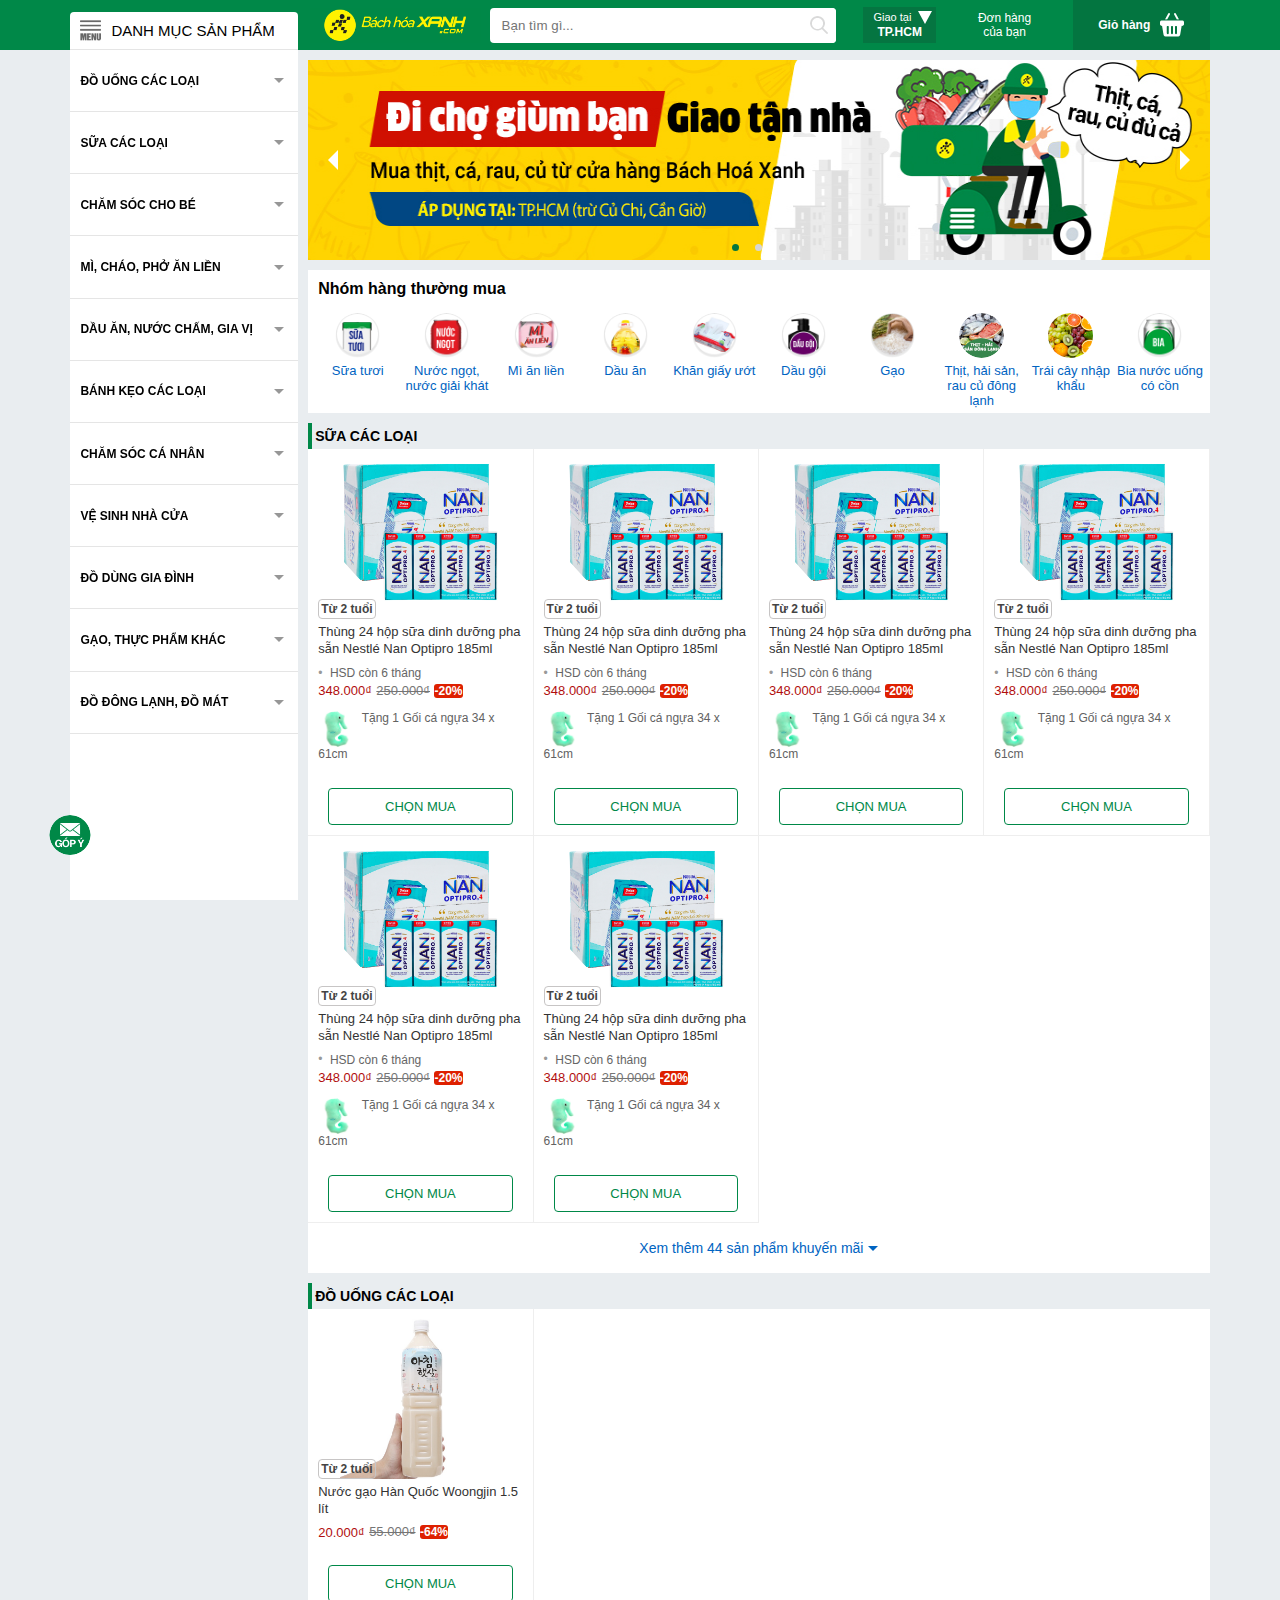
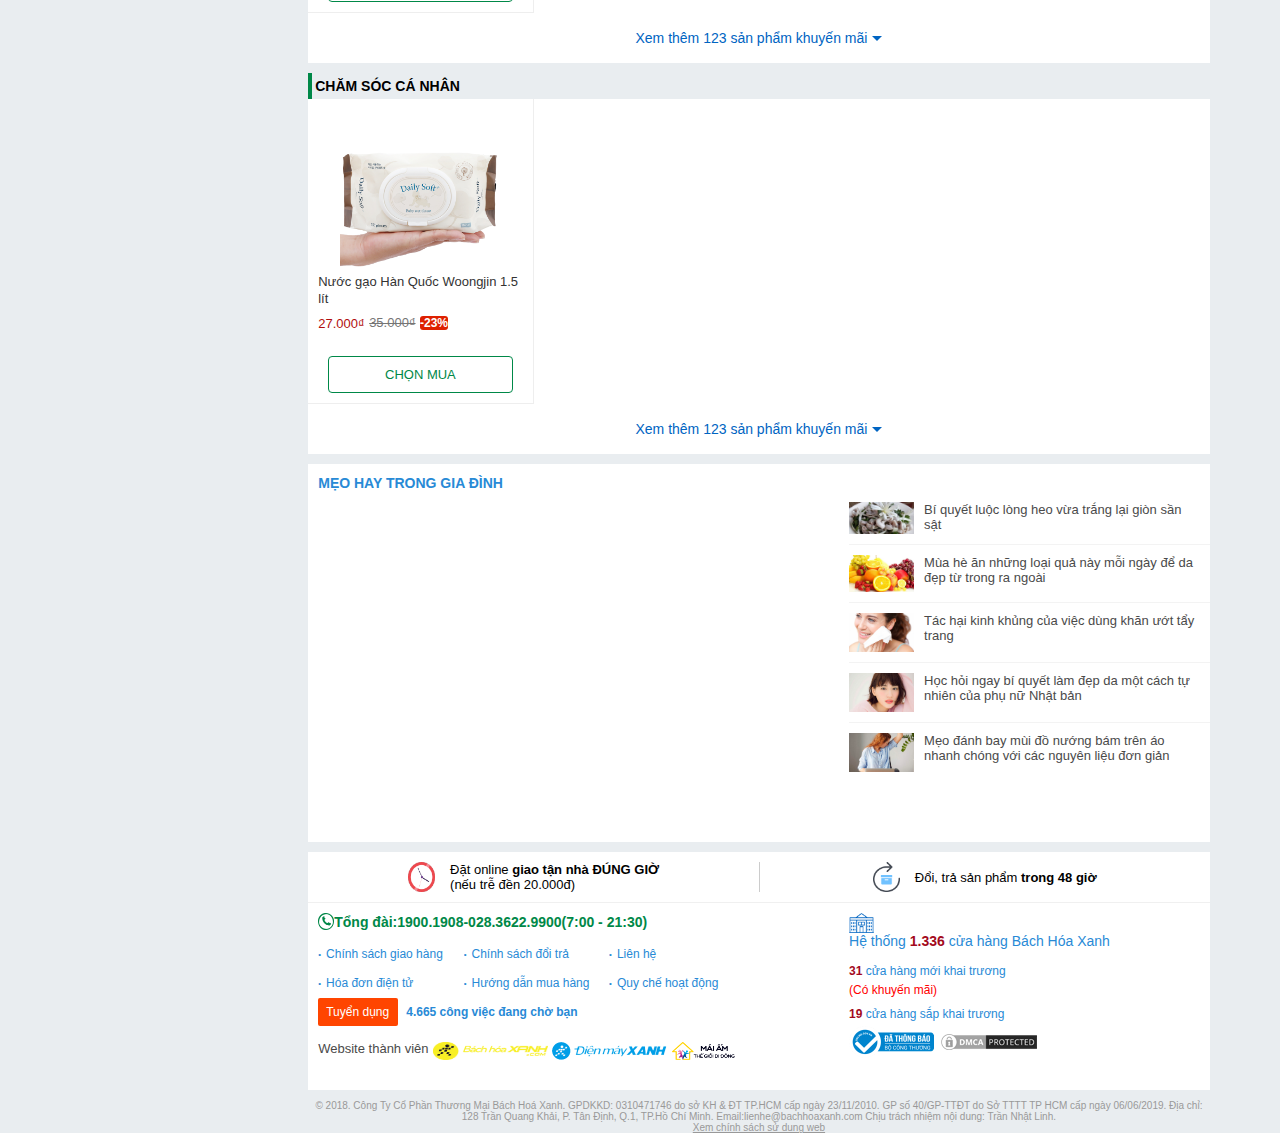
<file: index.html>
<!DOCTYPE html>
<html lang="en">
<head>
    <meta charset="UTF-8">
    <meta name="viewport" content="width=device-width, initial-scale=1.0">
    <link rel="stylesheet" href="global.css">
    <link rel="stylesheet" href="style.css">
    <link rel="stylesheet" href="tooltip.css">
    <link rel="stylesheet" href="tophead.css">
    <link rel="stylesheet" href="colmenu.css">
    <link rel="stylesheet" href="slider.css">
    <link rel="stylesheet" href="icon.css">
    <link rel="stylesheet" href="ajs.css">
    <link rel="stylesheet" href="responsive.css">
    <title>Bách hóa xanh</title>
</head>
<body>
    <header>
        <div class="tophead row">
            <a href="index.html" class="logo row">
                <i class="bhx bhx-logo"></i>
            </a>
            <form class="mainsearch row">
                <div>
                    <input type="text" name="key" id="text-search" placeholder="Bạn tìm gì..." />
                    <button type="submit" class="row">
                        <i class="bhx bhx-search"></i>
                    </button>
                </div>
            </form>
            <div class="hiscart row">
                <div class="row">
                    <div class="ocmenu">
                        <i class="bhx bhx-navmenu"></i>
                    </div>
                    <div class="location-container row" id="location-container">
                        <div>
                            <div class="row">
                                <div class="shipto">Giao tại</div>
                                <i></i>
                            </div>
                            <div class="current-locate">TP.HCM</div>
                        </div>
                        
                        <div class="prov_lst" id="prov_lst">
                            <span class="arrow-icon"></span>
                            <p>Chọn tỉnh thành, quận/huyện</p>
                            <span class="prov_desc">(để xem chính xác tồn kho, khuyến mãi)</span>
                            <div class="select-prov">
                                <select class="lst-prov select2-hidden-accessible" data-select2-id="1" tabindex="-1" aria-hidden="true">
                                    <option value="3" data-shortname="TP.HCM"><div class=".select-items">TP. Hồ Chí Minh</div></option>
                                    <option value="8" data-shortname="Biên Hoà">TP. Biên Hoà</option>
                                    <option value="109" data-shortname="Bình Dương">Bình Dương</option>
                                    <option value="6" selected="" data-shortname="Buôn Ma Thuột" data-select2-id="3">TP. Buôn Ma Thuột</option>
                                    <option value="102" data-shortname="Vũng Tàu">TP. Vũng Tàu</option>
                                </select>
                            </div>
                            <a id="tooltip_close" class="tooltip_close"></a>
                        </div>

                    </div>
                    <a href="#" class="histories">
                        Đơn hàng
                        <br/>
                        của bạn
                    </a>
                </div>
                <a href="#" class="temcart row">
                    <div class="row">
                        <b>Giỏ hàng</b>
                        <i class="bhx bhx-cart"></i>
                    </div>
                </a>
            </div>
        </div>
        <aside class="colmenu">
            <span class="row">
                <i class="bhx bhx-navmenu"></i>
                <p>Danh mục sản phẩm</p>
            </span>
            <ul class="colmenu-ul row">
                <li>Đồ uống các loại</li>
                <li>Sữa các loại</li>
                <li>Chăm sóc cho bé</li>
                <li>Mì, cháo, phở ăn liền</li>
                <li>Dầu ăn, nước chấm, gia vị</li>
                <li>Bánh kẹo các loại</li>
                <li>Chăm sóc cá nhân</li>
                <li>Vệ sinh nhà cửa</li>
                <li>Đồ dùng gia đình</li>
                <li>Gạo, thực phẩm khác</li>
                <li>Đồ đông lạnh, đồ mát</li>
            </ul>
        </aside>
    </header>
    <section>
        <aside class="colcontent">
            <div class="slide-home">
                <div class="owl-stage-outer" id="owl-stage-outer">
                    <img src="images/slider-1.jpg">
                    <img src="images/slider-2.jpg">
                    <img src="images/slider-3.jpg">
                </div>
                <div class="owl-nav" id="owl-nav">
                    <button type="button" id="owl-prev" class="owl-prev"></button>
                    <button type="button" id="owl-next" class="owl-next"></button>
                </div>
                <div class="owl-dots" id="owl-dots">
                    <button type="button" class="owl-dot active"><span></span></button>
                    <button type="button" class="owl-dot"><span></span></button>
                    <button type="button" class="owl-dot"><span></span></button>
                </div>
            </div>
            <div class="groupcate">
                <div class="groupname">Nhóm hàng thường mua</div>
                <div class="listgroup row">
                    <a href="#">
                        <img src="images/sua-tuoi.png">
                        <span>Sữa tươi</span>
                    </a>
                    <a href="#">
                        <img src="images/nuoc-ngot.png">
                        <span>Nước ngọt, nước giải khát</span>
                    </a>
                    <a href="#">
                        <img src="images/mi-an-lien.png">
                        <span>Mì ăn liền</span>
                    </a>
                    <a href="#">
                        <img src="images/dau-an.png">
                        <span>Dầu ăn</span>
                    </a>
                    <a href="#">
                        <img src="images/khan-giay-uot.png">
                        <span>Khăn giấy ướt</span>
                    </a>
                    <a href="#">
                        <img src="images/dau-goi.png">
                        <span>Dầu gội</span>
                    </a>
                    <a href="#">
                        <img src="images/gao.png">
                        <span>Gạo</span>
                    </a>
                    <a href="#">
                        <img src="images/thit-hai-san-dong-lanh.png">
                        <span>Thịt, hải sản, rau củ đông lạnh</span>
                    </a>
                    <a href="#">
                        <img src="images/trai-cay.png">
                        <span>Trái cây nhập khẩu</span>
                    </a>
                    <a href="#">
                        <img src="images/bia.png">
                        <span>Bia nước uống có cồn</span>
                    </a>
                </div>
            </div>
            <div class="groupfeature">
                <h2>Sữa các loại</h2>
                <ul class="cate cateproduct row">
                    <li class="product">
                        <a href="detail.html">
                            <div class="boximg">
                                <img src="images/thung-24-hop-sua-dinh-duong-pha-san-nestle-nan-optipro-185ml-202003011804330734_300x300.jpg">
                                <div class="boxlabel">Từ 2 tuổi</div>
                            </div>
                            <div class="product-name">Thùng 24 hộp sữa dinh dưỡng pha sẵn Nestlé Nan Optipro 185ml</div>
                            <div class="removepoint">
                                <span>HSD còn 6 tháng</span>
                            </div>
                            <div class="price">
                                <strong>348.000₫</strong>
                                <span>250.000₫</span>
                                <label>-20%</label>
                            </div>
                            <div class="gift">
                                <img src="images/goi-ca-ngua-202004211133455157_300x300.jpg">
                                <span>Tặng 1 Gối cá ngựa 34 x 61cm</span>
                            </div>
                        </a>
                        <a class="buy">Chọn mua</a>
                    </li>
                    <li class="product">
                        <a href="#">
                            <div class="boximg">
                                <img src="images/thung-24-hop-sua-dinh-duong-pha-san-nestle-nan-optipro-185ml-202003011804330734_300x300.jpg">
                                <div class="boxlabel">Từ 2 tuổi</div>
                            </div>
                            <div class="product-name">Thùng 24 hộp sữa dinh dưỡng pha sẵn Nestlé Nan Optipro 185ml</div>
                            <div class="removepoint">
                                <span>HSD còn 6 tháng</span>
                            </div>
                            <div class="price">
                                <strong>348.000₫</strong>
                                <span>250.000₫</span>
                                <label>-20%</label>
                            </div>
                            <div class="gift">
                                <img src="images/goi-ca-ngua-202004211133455157_300x300.jpg">
                                <span>Tặng 1 Gối cá ngựa 34 x 61cm</span>
                            </div>
                        </a>
                        <a class="buy">Chọn mua</a>
                    </li>
                    <li class="product">
                        <a href="#">
                            <div class="boximg">
                                <img src="images/thung-24-hop-sua-dinh-duong-pha-san-nestle-nan-optipro-185ml-202003011804330734_300x300.jpg">
                                <div class="boxlabel">Từ 2 tuổi</div>
                            </div>
                            <div class="product-name">Thùng 24 hộp sữa dinh dưỡng pha sẵn Nestlé Nan Optipro 185ml</div>
                            <div class="removepoint">
                                <span>HSD còn 6 tháng</span>
                            </div>
                            <div class="price">
                                <strong>348.000₫</strong>
                                <span>250.000₫</span>
                                <label>-20%</label>
                            </div>
                            <div class="gift">
                                <img src="images/goi-ca-ngua-202004211133455157_300x300.jpg">
                                <span>Tặng 1 Gối cá ngựa 34 x 61cm</span>
                            </div>
                        </a>
                        <a class="buy">Chọn mua</a>
                    </li>
                    <li class="product">
                        <a href="#">
                            <div class="boximg">
                                <img src="images/thung-24-hop-sua-dinh-duong-pha-san-nestle-nan-optipro-185ml-202003011804330734_300x300.jpg">
                                <div class="boxlabel">Từ 2 tuổi</div>
                            </div>
                            <div class="product-name">Thùng 24 hộp sữa dinh dưỡng pha sẵn Nestlé Nan Optipro 185ml</div>
                            <div class="removepoint">
                                <span>HSD còn 6 tháng</span>
                            </div>
                            <div class="price">
                                <strong>348.000₫</strong>
                                <span>250.000₫</span>
                                <label>-20%</label>
                            </div>
                            <div class="gift">
                                <img src="images/goi-ca-ngua-202004211133455157_300x300.jpg">
                                <span>Tặng 1 Gối cá ngựa 34 x 61cm</span>
                            </div>
                        </a>
                        <a class="buy">Chọn mua</a>
                    </li>
                    <li class="product">
                        <a href="#">
                            <div class="boximg">
                                <img src="images/thung-24-hop-sua-dinh-duong-pha-san-nestle-nan-optipro-185ml-202003011804330734_300x300.jpg">
                                <div class="boxlabel">Từ 2 tuổi</div>
                            </div>
                            <div class="product-name">Thùng 24 hộp sữa dinh dưỡng pha sẵn Nestlé Nan Optipro 185ml</div>
                            <div class="removepoint">
                                <span>HSD còn 6 tháng</span>
                            </div>
                            <div class="price">
                                <strong>348.000₫</strong>
                                <span>250.000₫</span>
                                <label>-20%</label>
                            </div>
                            <div class="gift">
                                <img src="images/goi-ca-ngua-202004211133455157_300x300.jpg">
                                <span>Tặng 1 Gối cá ngựa 34 x 61cm</span>
                            </div>
                        </a>
                        <a class="buy">Chọn mua</a>
                    </li>
                    <li class="product">
                        <a href="#">
                            <div class="boximg">
                                <img src="images/thung-24-hop-sua-dinh-duong-pha-san-nestle-nan-optipro-185ml-202003011804330734_300x300.jpg">
                                <div class="boxlabel">Từ 2 tuổi</div>
                            </div>
                            <div class="product-name">Thùng 24 hộp sữa dinh dưỡng pha sẵn Nestlé Nan Optipro 185ml</div>
                            <div class="removepoint">
                                <span>HSD còn 6 tháng</span>
                            </div>
                            <div class="price">
                                <strong>348.000₫</strong>
                                <span>250.000₫</span>
                                <label>-20%</label>
                            </div>
                            <div class="gift">
                                <img src="images/goi-ca-ngua-202004211133455157_300x300.jpg">
                                <span>Tặng 1 Gối cá ngựa 34 x 61cm</span>
                            </div>
                        </a>
                        <a class="buy">Chọn mua</a>
                    </li>
                </ul>
                <div class="viewmore">Xem thêm 44 sản phẩm khuyến mãi</div>
                <div class="cate-prom"></div>
            </div>
            <div class="groupfeature">
                <h2>Đồ uống các loại</h2>
                <ul class="cate cateproduct row">
                    <li class="product">
                        <a href="#">
                            <div class="boximg">
                                <img src="images/nuoc-gao-rang-woongjin-morning-chai-15-lit-13112018154346.jpg">
                                <div class="boxlabel">Từ 2 tuổi</div>
                            </div>
                            <div class="product-name">Nước gạo Hàn Quốc Woongjin 1.5 lít</div>
                            <!-- <div class="removepoint">
                                <span>HSD còn 6 tháng</span>
                            </div> -->
                            <div class="price">
                                <strong>20.000₫</strong>
                                <span>55.000₫</span>
                                <label>-64%</label>
                            </div>
                            <!-- <div class="gift">
                                <img src="images/goi-ca-ngua-202004211133455157_300x300.jpg">
                                <span>Tặng 1 Gối cá ngựa 34 x 61cm</span>
                            </div> -->
                        </a>
                        <a class="buy">Chọn mua</a>
                    </li>
                </ul>
                <div class="viewmore">Xem thêm 123 sản phẩm khuyến mãi</div>
                <div class="cate-prom"></div>
            </div>
            <div class="groupfeature">
                <h2>Chăm sóc cá nhân</h2>
                <ul class="cate cateproduct row">
                    <li class="product">
                        <a href="#">
                            <div class="boximg">
                                <img src="images/khan-uot-em-be-daily-soft-khong-mui-goi-100-mieng-201910031528083151_300x300.jpg">
                                <!-- <div class="boxlabel">Từ 2 tuổi</div> -->
                            </div>
                            <div class="product-name">Nước gạo Hàn Quốc Woongjin 1.5 lít</div>
                            <!-- <div class="removepoint">
                                <span>HSD còn 6 tháng</span>
                            </div> -->
                            <div class="price">
                                <strong>27.000₫</strong>
                                <span>35.000₫</span>
                                <label>-23%</label>
                            </div>
                            <!-- <div class="gift">
                                <img src="images/goi-ca-ngua-202004211133455157_300x300.jpg">
                                <span>Tặng 1 Gối cá ngựa 34 x 61cm</span>
                            </div> -->
                        </a>
                        <a class="buy">Chọn mua</a>
                    </li>
                </ul>
                <div class="viewmore">Xem thêm 123 sản phẩm khuyến mãi</div>
                <div class="cate-prom"></div>
            </div>
            <div class="homenews">
                <h2 class="hometitle">
                    <a href="#">Mẹo hay trong gia đình</a>
                </h2>
                <div class="row">
                    <div class="newvideo">
                        <iframe src="https://www.youtube.com/embed/videoseries?list=PLuhqQ0YoA_KdoAjo6yptgvd1Mr3O8J3NU" frameborder="0" allow="accelerometer; autoplay; encrypted-media; gyroscope; picture-in-picture" allowfullscreen=""></iframe>
                    </div>
                    <div class="newlist">
                        <a href="#">
                            <img src="images/newlist-1.jpg">
                            <p>Bí quyết luộc lòng heo vừa trắng lại giòn sần sật </p>
                        </a>
                        <a href="#">
                            <img src="images/newlist-2.jpg">
                            <p>Mùa hè ăn những loại quả này mỗi ngày để da đẹp từ trong ra ngoài</p>
                        </a>
                        <a href="#">
                            <img src="images/newlist-3.jpg">
                            <p>Tác hại kinh khủng của việc dùng khăn ướt tẩy trang</p>
                        </a>
                        <a href="#">
                            <img src="images/newlist-4.jpg">
                            <p>Học hỏi ngay bí quyết làm đẹp da một cách tự nhiên của phụ nữ Nhật bản</p>
                        </a>
                        <a href="#">
                            <img src="images/newlist-5.jpg">
                            <p>Mẹo đánh bay mùi đồ nướng bám trên áo nhanh chóng với các nguyên liệu đơn giản</p>
                        </a>
                    </div>
                </div>
            </div>
        </aside>
    </section>
    <footer>
        <div class="boxfooter">
            <div class="benefits row">
                <div class="row">
                    <i class="bhx bhx-sship"></i>
                    <p>Đặt online <b>giao tận nhà ĐÚNG GIỜ</b><br>(nếu trễ đền 20.000đ)</p>
                </div>
                <div class="row">
                    <i class="bhx bhx-swap"></i>
                    <p>Đổi, trả sản phẩm <b>trong 48 giờ</b></p>
                </div>
            </div>
            <div class="detail row">
                <aside>
                    <div class="callcenter row">
                        <i class="bhx bhx-call"></i>
                        Tổng đài:
                        <a href="tel:19002908">1900.1908</a>
                         - 
                         <a href="tel:02836229900">028.3622.9900</a>
                         (7:00 - 21:30)
                    </div>
                    <div class="linkstatic">
                        <a href="#">Chính sách giao hàng</a>
                        <a href="#">Chính sách đổi trả</a>
                        <a href="#">Liên hệ</a>
                        <a href="#" target="_blank" rel="noopener">Hóa đơn điện tử</a>
                        <a href="#">Hướng dẫn mua hàng</a>
                        <a href="#">Quy chế hoạt động</a>
                        <a href="#" class="recruitment" target="_blank" rel="noopener">Tuyển dụng </a> 
                        <a href="#" class="hot-Job" target="_blank" rel="noreferrer"><strong>4.665</strong> công việc đang chờ bạn</a>
                    </div>
                    <div class="webmember">
                        <span>Website thành viên</span>
                        <div class="link-member">
                            <i class="bhx bhx-tgdd"></i>
                            <i class="bhx bhx-dmx"></i>
                            <i class="bhx bhx-maiam"></i>
                        </div>
                    </div>
                </aside>
                <aside>
                    <div class="stores">
                        <div>
                            <i class="bhx bhx-stores"></i>
                            <a href="#">Hệ thống 
                                <span>1.336</span>
                                 cửa hàng Bách Hóa Xanh
                            </a>
                        </div>
                        <div>
                            <a href="#">
                                <span>31</span>
                                 cửa hàng mới khai trương
                            </a>
                            <div class="lab_promo">(Có khuyến mãi)</div>
                        </div>
                        <div>
                            <a href="#">
                                <span>19</span>
                                 cửa hàng sắp khai trương</a>
                        </div>
                    </div>
                    <div class="social">
                        <div class="social-left">
                            <i class="bhx bhx-bct"></i>
                            <i class="bhx dmca-badge"></i>
                        </div>
                        <div class="social-right row">
                            <i class="bhx bhx-fb"></i>
                            <i class="bhx bhx-youtube"></i>
                        </div>
                    </div>
                </aside>
            </div>
        </div>
        <div class="copyright">© 2018. Công Ty Cổ Phần Thương Mại Bách Hoá Xanh. GPDKKD: 0310471746 do sở KH &amp; ĐT TP.HCM cấp ngày 23/11/2010. GP số 40/GP-TTĐT do Sở TTTT TP HCM cấp ngày 06/06/2019. Địa chỉ: 128 Trần Quang Khải, P. Tân Định, Q.1, TP.Hồ Chí Minh. Email:lienhe@bachhoaxanh.com Chịu trách nhiệm nội dung: Trần Nhật Linh. <a href="/quy-che-hoat-dong">Xem chính sách sử dụng web</a></div>
    </footer>
    <!--  -->
    <div class="stickyfeedback" id="stickyfeedback">
        <a href="#">
            <i class="bhx bhx-feedback"></i>
        </a>
    </div>
    <div id="back-top"></div>

    <!-- popup feedback -->
    <div class="ajs-modal" id="ajs-modal">
        <div class="ajs-dialog">
            <div class="ajs-body">
                <div class="ajs-content">
                    <div class="popup-contact">
                        <div class="pcontact">
                            <h1 class="title">
                                Bách hoá xanh xin hân hạnh được hỗ trợ quý khách
                            </h1>
                            <form class="frmContact" id="frmContact">
                                <div class="js-float-label-wrapper">
                                    <label class="contact-content">Nội dung (xin quý khách mô tả chi tiết)</label>
                                    <textarea name="txtContent" rows="3" placeholder="Nội dung (xin quý khách mô tả chi tiết)"></textarea>
                                </div>
                                <div class="gendercomment">
                                    <input type="radio" id="male" name="gender" value="male">
                                    <label for="male">Anh</label><br>
                                    <input type="radio" id="female" name="gender" value="female">
                                    <label for="female">Chị</label><br>
                                </div>
                                <div class="js-float-label-wrapper">
                                    <label class="contact-name">Họ và tên</label>
                                    <input type="text" name="txtFullName" placeholder="Họ và tên của quý khách">
                                </div>
                                <div class="js-float-label-wrapper">
                                    <label class="contact-phone">Số điện thoại</label>
                                    <input type="number" name="txtPhoneNumber" placeholder="Số điện thoại của quý khách" maxlength="11">
                                </div>
                                <div class="js-float-label-wrapper">
                                    <label class="contact-email">Email</label>
                                    <input type="text" name="txtEmail" placeholder="Email của quý khách">
                                </div>
                                <div id="message_error" style="display: none;"></div>
                                <div class="contact-vvbtn">
                                    <button title="Gửi góp ý cho Bách hóa Xanh" type="submit">Gửi góp ý</button>
                                </div>
                                <div class="contact-vvbtn">
                                    <a class="closePopupupContact">Đóng</a>
                                </div>
                            </form>
                        </div>
                        <div class="pAlert" style="display: none;">
                            <div class="message-success">Gửi thành công. Cảm ơn  anh đã đóng góp ý kiến</div>
                            <button class="closePopupupContact">Đóng</button>
                        </div>
                    </div>
                </div>
            </div>
        </div>
    </div>

    <script src="slider.js" type="text/javascript"></script>
    <script src="ajs.js" type="text/javascript"></script>
    <script src="tooltip.js" type="text/javascript"></script>
    <script src="validation.js" type="text/javascript"></script>
</body>
</html>
</file>
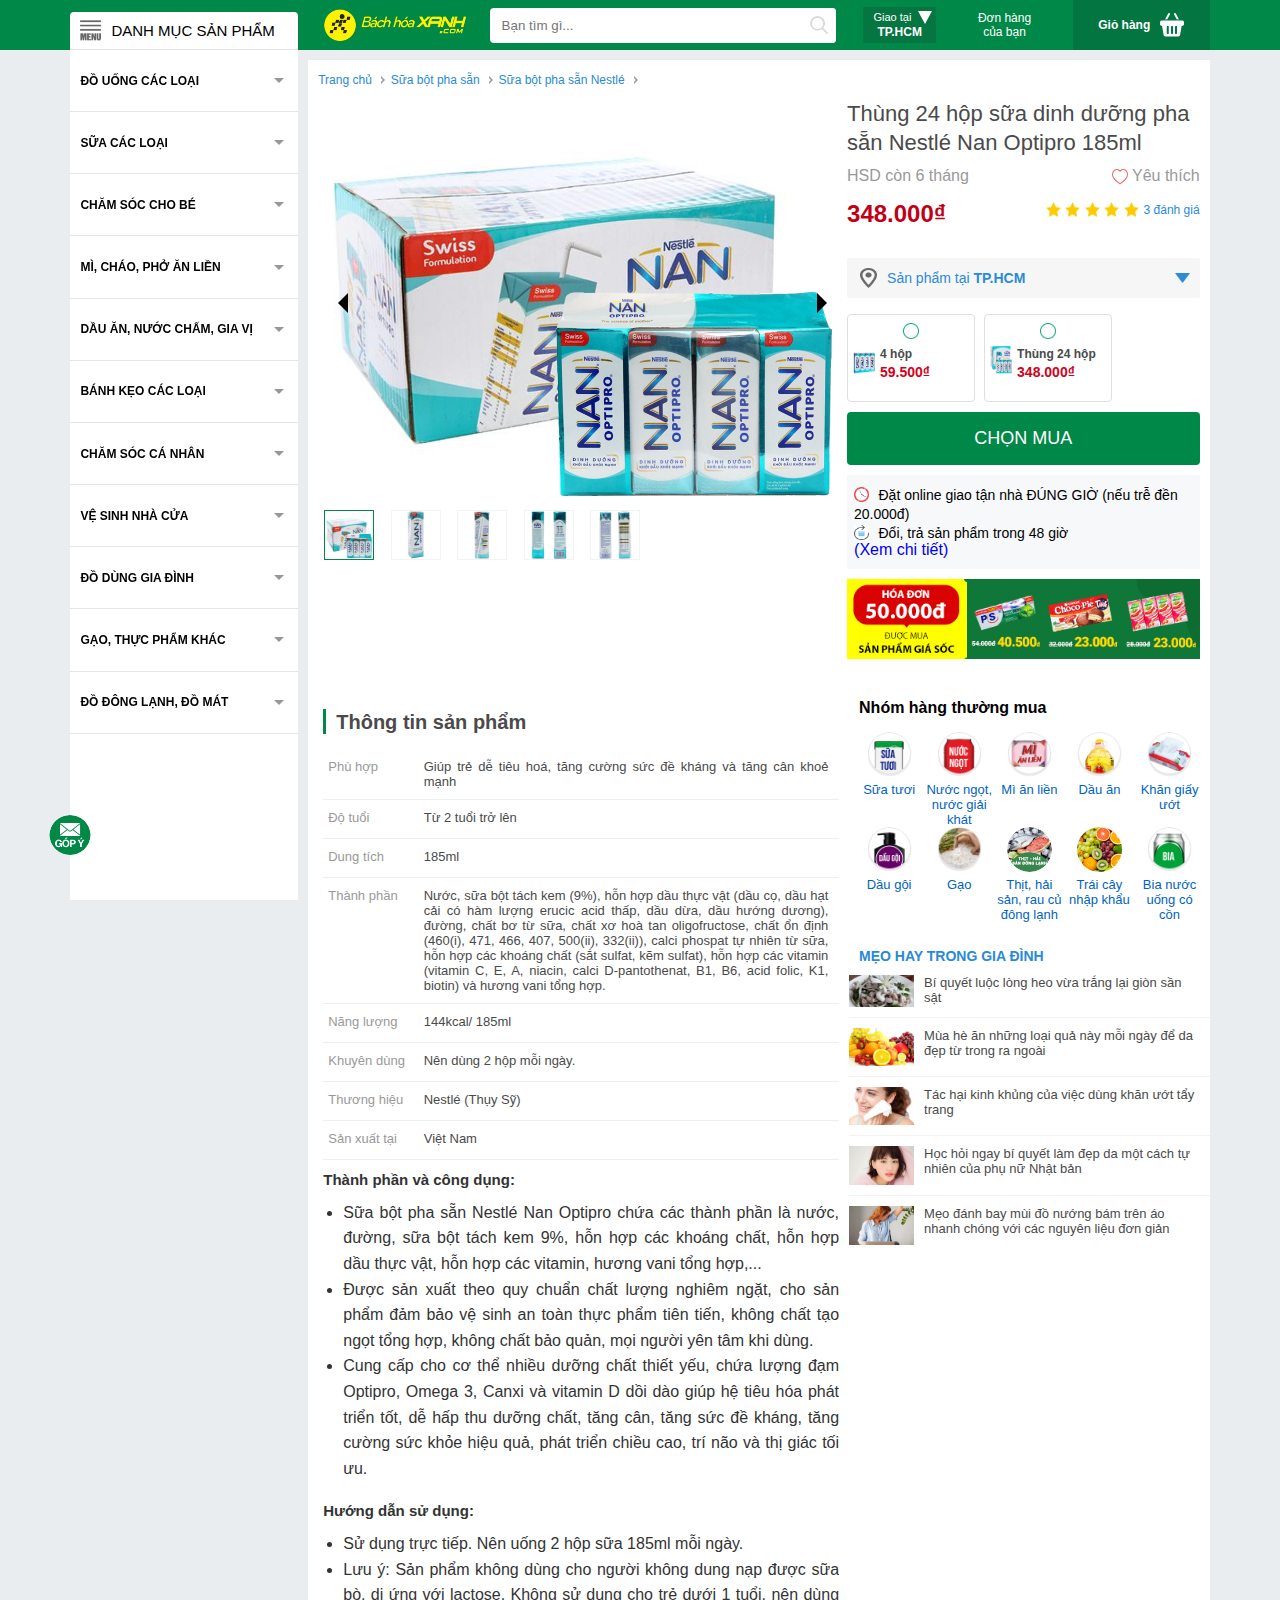
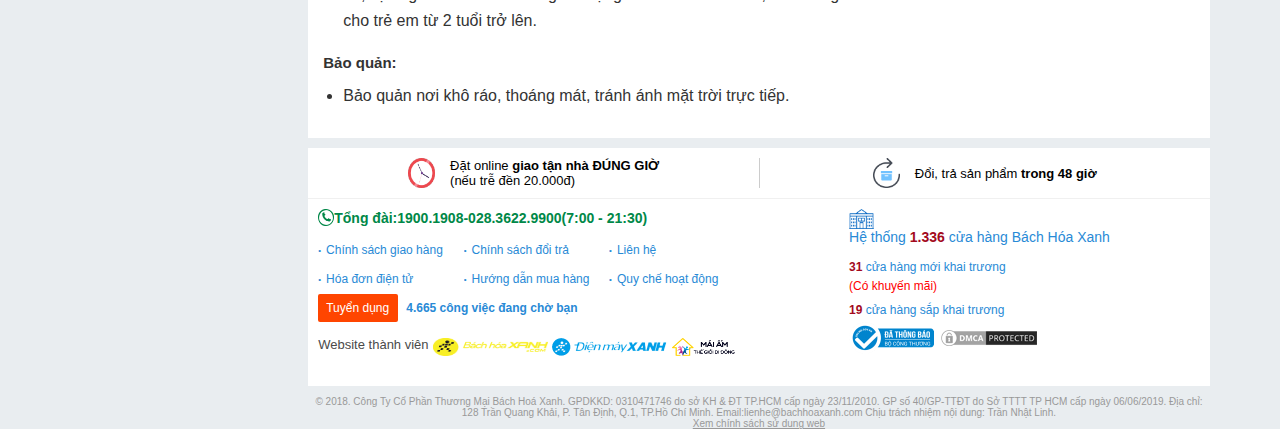
<file: detail.html>
<!DOCTYPE html>
<html lang="en">
<head>
    <meta charset="UTF-8">
    <meta name="viewport" content="width=device-width, initial-scale=1.0">
    <link rel="stylesheet" href="global.css">
    <link rel="stylesheet" href="style.css">
    <link rel="stylesheet" href="tophead.css">
    <link rel="stylesheet" href="colmenu.css">
    <link rel="stylesheet" href="slider.css">
    <link rel="stylesheet" href="ajs.css">
    <link rel="stylesheet" href="responsive.css">
    <link rel="stylesheet" href="detail.css">
    <link rel="stylesheet" href="icon.css">
    <link rel="stylesheet" href="responsive_detail.css">
    <title>Document</title>
</head>
<body>
    <header>
        <div class="tophead row">
            <a href="index.html" class="logo row">
                <i class="bhx bhx-logo"></i>
            </a>
            <form class="mainsearch row">
                <div>
                    <input type="text" name="key" id="text-search" placeholder="Bạn tìm gì..." />
                    <button type="submit" class="row">
                        <i class="bhx bhx-search"></i>
                    </button>
                </div>
            </form>
            <div class="hiscart row">
                <div class="row">
                    <div class="ocmenu">
                        <i class="bhx bhx-navmenu"></i>
                    </div>
                    <div class="location-container row">
                        <div>
                            <div class="row">
                                <div class="shipto">Giao tại</div>
                                <i></i>
                            </div>
                            <div class="current-locate">TP.HCM</div>
                        </div>
                    </div>
                    <a href="#" class="histories">
                        Đơn hàng
                        <br/>
                        của bạn
                    </a>
                </div>
                <a href="#" class="temcart row">
                    <div class="row">
                        <b>Giỏ hàng</b>
                        <i class="bhx bhx-cart"></i>
                    </div>
                </a>
            </div>
        </div>
        <aside class="colmenu">
            <span class="row">
                <i class="bhx bhx-navmenu"></i>
                <p>Danh mục sản phẩm</p>
            </span>
            <ul class="colmenu-ul row">
                <li>Đồ uống các loại</li>
                <li>Sữa các loại</li>
                <li>Chăm sóc cho bé</li>
                <li>Mì, cháo, phở ăn liền</li>
                <li>Dầu ăn, nước chấm, gia vị</li>
                <li>Bánh kẹo các loại</li>
                <li>Chăm sóc cá nhân</li>
                <li>Vệ sinh nhà cửa</li>
                <li>Đồ dùng gia đình</li>
                <li>Gạo, thực phẩm khác</li>
                <li>Đồ đông lạnh, đồ mát</li>
            </ul>
        </aside>
    </header>

    <section>
        <aside class="colcontent">
            <ul class="breadcrumb">
                <li><a href="#" title="Trang chủ">Trang chủ</a></li>
                <li><a href="#">Sữa bột pha sẵn </a></li>
                <li><a href="#">Sữa bột pha sẵn Nestlé</a></li>
            </ul>
            <div class="rowdetail row">
                <aside class="slide-home">
                    <div class="owl-stage-outer" id="owl-stage-outer">
                        <img src="images/sua1.jpg">
                        <img src="images/sua2.jpg">
                        <img src="images/sua3.jpg">
                        <img src="images/sua4.jpg">
                        <img src="images/sua5.jpg">
                    </div>
                    <div class="owl-nav" id="owl-nav">
                        <button type="button" id="owl-prev" class="owl-prev"></button>
                        <button type="button" id="owl-next" class="owl-next"></button>
                    </div>
                    <div class="owl-dots" id="owl-dots">
                        <button type="button" class="owl-dot active"><span><img src="images/sua1.jpg"></span></button>
                        <button type="button" class="owl-dot"><span><img src="images/sua2.jpg"></span></button>
                        <button type="button" class="owl-dot"><span><img src="images/sua3.jpg"></span></button>
                        <button type="button" class="owl-dot"><span><img src="images/sua4.jpg"></span></button>
                        <button type="button" class="owl-dot"><span><img src="images/sua5.jpg"></span></button>
                    </div>
                </aside>
                <aside class="infosell">
                    <h1 class="nameproduct">Thùng 24 hộp sữa dinh dưỡng pha sẵn Nestlé Nan Optipro 185ml</h1>
                    <div class="expireddate">
                        <span>HSD còn 6 tháng</span> 
                        <span class="btnwish">
                            <i class="bhx bhx-wish"></i>
                             Yêu thích
                        </span>
                    </div>
                    <div class="ratinglist-price">
                        <div class="boxprice"><strong>348.000₫</strong></div>
                        <div class="rating">
                            <span onclick="location.href='#boxcomment'">3 đánh giá</span>
                            <div>
                                <i class="bhx bhx-ystar"></i>
                                <i class="bhx bhx-ystar"></i>
                                <i class="bhx bhx-ystar"></i>
                                <i class="bhx bhx-ystar"></i>
                                <i class="bhx bhx-ystar"></i>
                            </div>
                        </div>
                    </div>
                    <div class="location_user">
                        <div class="current_location row">
                            <i class="bhx bhx-locate"></i>
                            <p>Sản phẩm tại <b>TP.HCM</b></p>
                            <b class="disname"> </b> 
                            <i class="bhx bhx-check"></i>
                        </div>
                        <!--<div class="prov_lst top hidden">
                            <span class="arrow-icon"></span>
                            <div class="select-prov">
                                <select class="lst-prov select2-hidden-accessible" data-select2-id="4" tabindex="-1" aria-hidden="true">
                                    <option value="3" selected="" data-shortname="TP.HCM" data-select2-id="6">TP. Hồ Chí Minh</option>
                                    <option value="8" data-shortname="Biên Hoà" data-select2-id="7">TP. Biên Hoà</option>
                                    <option value="6" data-shortname="Buôn Ma Thuột" data-select2-id="8">TP. Buôn Ma Thuột</option>
                                    <option value="102" data-shortname="Vũng Tàu" data-select2-id="9">TP. Vũng Tàu</option>
                                </select>
                                <span class="select2 select2-container select2-container--default containerprov" dir="ltr" data-select2-id="10" style="width: 100%;">
                                    <span class="selection"><span class="select2-selection select2-selection--single" role="combobox" aria-haspopup="true" aria-expanded="false" tabindex="0" aria-labelledby="select2-nl3t-container">
                                        <span class="select2-selection__rendered" id="select2-nl3t-container" role="textbox" aria-readonly="true" title="TP. Hồ Chí Minh">TP. Hồ Chí Minh</span>
                                        <span class="select2-selection__arrow" role="presentation">
                                            <b role="presentation"></b>
                                        </span>
                                    </span>
                                </span>
                                <span class="dropdown-wrapper" aria-hidden="true"></span>
                            </span>
                        </div>
                        <div class="select-dist">
                            <select class="lst-district select2-hidden-accessible" data-select2-id="14" tabindex="-1" aria-hidden="true">
                                <option value="" data-select2-id="16"></option>
                                <option value="16" data-select2-id="17">Quận 1</option>
                                <option value="17" data-select2-id="18">Quận 2</option>
                                <option value="18" data-select2-id="19">Quận 3</option>
                                <option value="19" data-select2-id="20">Quận 4</option>
                                <option value="20" data-select2-id="21">Quận 5</option>
                                <option value="21" data-select2-id="22">Quận 6</option>
                                <option value="22" data-select2-id="23">Quận 7</option>
                                <option value="23" data-select2-id="24">Quận 8</option>
                                <option value="24" data-select2-id="25">Quận 9</option>
                                <option value="25" data-select2-id="26">Quận 10</option>
                                <option value="26" data-select2-id="27">Quận 11</option>
                                <option value="27" data-select2-id="28">Quận 12</option>
                                <option value="30" data-select2-id="29">Quận Tân Bình</option>
                                <option value="33" data-select2-id="30">Quận Tân Phú</option>
                                <option value="52" data-select2-id="31">Quận Phú Nhuận</option>
                                <option value="29" data-select2-id="32">Quận Gò Vấp</option>
                                <option value="51" data-select2-id="33">Quận Bình Thạnh</option>
                                <option value="28" data-select2-id="34">Quận Thủ Đức</option>
                                <option value="31" data-select2-id="35">Quận Bình Tân</option>
                                <option value="32" data-select2-id="36">Huyện Hóc Môn</option>
                                <option value="35" data-select2-id="37">Huyện Nhà Bè</option>
                                <option value="36" data-select2-id="38">Huyện Bình Chánh</option>
                            </select>
                            <span class="select2 select2-container select2-container--default containerprov" dir="ltr" data-select2-id="39" style="width: 100%;">
                                <span class="selection">
                                    <span class="select2-selection select2-selection--single" role="combobox" aria-haspopup="true" aria-expanded="false" tabindex="0" aria-labelledby="select2-t9fr-container">
                                        <span class="select2-selection__rendered" id="select2-t9fr-container" role="textbox" aria-readonly="true">
                                            <span class="select2-selection__placeholder">Chọn Quận/huyện</span>
                                        </span>
                                        <span class="select2-selection__arrow" role="presentation">
                                            <b role="presentation"></b>
                                        </span>
                                    </span>
                                </span>
                                <span class="dropdown-wrapper" aria-hidden="true"></span>
                            </span>
                        </div>-->
                        <div class="clr"></div>
                    </div>
                    <div class="chonloai">
                        <a href="#" data-productid="182393" data-productcode="1053140000126"> 
                            <img src="images/loc-4-hop-sua-dinh-duong-pha-san-nestle-nan-optipro-185ml-202002251058411294_300x300.jpg" width="32" height="32" alt="Lốc 4 hộp sữa dinh dưỡng pha sẵn Nestlé Nan Optipro 185ml">
                            <div class="info-product">
                                <i class="bhx bhx-opt"></i> 
                                <b>4 hộp</b> 
                                <strong>59.500₫</strong>
                            </div>
                        </a>
                        <a href="#" class="chon" data-productid="182492" data-productcode="1053140000127"> 
                            <img src="images/thung-24-hop-sua-dinh-duong-pha-san-nestle-nan-optipro-185ml-202003011804330734_300x300.jpg" width="32" height="32" alt="Thùng 24 hộp sữa dinh dưỡng pha sẵn Nestlé Nan Optipro 185ml">
                            <div class="info-product">
                                <i class="bhx bhx-opt"></i> 
                                <b>Thùng 24 hộp</b> 
                                <strong>348.000₫</strong>
                            </div>
                        </a>
                    </div>
                    <a href="javascript:" class="choosebuy" data-id="182492">Chọn mua</a>
                    <div class="shipping">
                        <div>
                            <i class="bhx bhx-sship"></i> 
                            <span> Đặt online giao tận nhà ĐÚNG GIỜ (nếu trễ đền 20.000đ)</span>
                        </div>
                        <div>
                            <i class="bhx bhx-swap"></i> 
                            <span>Đổi, trả sản phẩm trong 48 giờ </span> 
                            <a href="/kinh-nghiem-hay/chinh-sach-doi-tra-1230736" id="detailReturn">(Xem chi tiết)</a>
                        </div>
                    </div>
                    <div class="boxbanner">
                        <a href="#" class="item" title="HÓA ĐƠN 50.000đ ĐƯỢC MUA SẢN PHẨM GIÁ SỐC 22/5"> <img src="images/hoa-don-50000d-duoc-mua-san-pham-gia-soc-22-5-290520201633.jpg" width="450" height="80"> </a>
                    </div>
                </aside>
            </div>
            <div class="relative"></div>
            <div class="rowinfo row">
                <aside class="leftcolrelate">
                    <div class="details">
                        <strong class="textinfpro" id="specification">Thông tin sản phẩm</strong>
                            <div class="short-description"></div>
                                    <ul class="infoproduct">
                                        <li>
                                            <span>Phù hợp</span>
                                                <div>Giúp trẻ dễ tiêu hoá, tăng cường sức đề kháng và tăng cân khoẻ mạnh</div>
                                        </li>
                                        <li>
                                            <span>Độ tuổi</span>
                                                <div>Từ 2 tuổi trở lên</div>
                                        </li>
                                        <li>
                                            <span>Dung tích</span>
                                                <div>185ml</div>
                                        </li>
                                        <li>
                                            <span>Thành phần</span>
                                                <div>Nước, sữa bột tách kem (9%), hỗn hợp dầu thực vật (dầu cọ, dầu hạt cải có hàm lượng erucic acid thấp, dầu dừa, dầu hướng dương), đường, chất bơ từ sữa, chất xơ hoà tan oligofructose, chất ổn định (460(i), 471, 466, 407, 500(ii), 332(ii)), calci phospat tự nhiên từ sữa, hỗn hợp các khoáng chất (sắt sulfat, kẽm sulfat), hỗn hợp các vitamin (vitamin C, E, A, niacin, calci D-pantothenat, B1, B6, acid folic, K1, biotin) và hương vani tổng hợp.</div>
                                        </li>
                                        <li>
                                            <span>Năng lượng</span>
                                                <div>144kcal/ 185ml</div>
                                        </li>
                                        <li>
                                            <span>Khuyên dùng</span>
                                                <div>Nên dùng 2 hộp mỗi ngày.</div>
                                        </li>
                                        <li>
                                            <span>Thương hiệu</span>
                                                <div>Nestlé (Thụy Sỹ)</div>
                                        </li>
                                        <li>
                                            <span>Sản xuất tại</span>
                                                <div>Việt Nam</div>
                                        </li>
                            </ul>
                                            <div class="description  show-moreinfo">
                                        <h3><strong>Thành phần và công dụng:</strong></h3>
                
                <ul>
                    <li>Sữa bột pha sẵn&nbsp;Nestlé&nbsp;Nan Optipro&nbsp;chứa các thành phần là nước, đường,&nbsp;sữa bột tách kem 9%,&nbsp;hỗn hợp các khoáng chất,&nbsp;hỗn hợp dầu thực vật,&nbsp;hỗn hợp các vitamin, hương vani tổng hợp,...</li>
                    <li>Được sản xuất theo quy chuẩn chất lượng nghiêm ngặt, cho sản phẩm đảm bảo vệ sinh an toàn thực phẩm tiên tiến, không chất tạo ngọt tổng hợp, không chất bảo quản, mọi người yên tâm khi dùng.</li>
                    <li>Cung cấp cho cơ thể nhiều dưỡng chất thiết yếu, chứa lượng&nbsp;đạm Optipro,&nbsp;Omega 3,&nbsp;Canxi và vitamin D dồi dào giúp hệ tiêu hóa phát triển tốt, dễ hấp thu dưỡng chất, tăng cân, tăng sức đề kháng, tăng cường sức khỏe hiệu quả, phát triển chiều cao, trí não và thị giác tối ưu.</li>
                </ul>
                
                <h3><strong>Hướng dẫn sử dụng:</strong></h3>
                
                <ul>
                    <li>Sử dụng trực tiếp. Nên uống 2 hộp sữa 185ml mỗi ngày.</li>
                    <li>Lưu ý: Sản phẩm không dùng cho người không dung nạp được sữa bò, dị ứng với lactose. Không sử dụng cho trẻ dưới 1 tuổi,&nbsp;nên dùng cho trẻ em từ 2 tuổi trở lên.&nbsp;</li>
                </ul>
                
                <h3><strong>Bảo quản:</strong></h3>
                
                <ul>
                    <li>Bảo quản nơi khô ráo,&nbsp;thoáng mát, tránh ánh mặt trời trực tiếp.</li>
                </ul>
                                    </div>
                                    
                    </div>
                </aside>
                <aside class="rightcolrelate">
                    <div class="groupcate">
                        <div class="groupname">Nhóm hàng thường mua</div>
                        <div class="listgroup row">
                            <a href="#">
                                <img src="images/sua-tuoi.png">
                                <span>Sữa tươi</span>
                            </a>
                            <a href="#">
                                <img src="images/nuoc-ngot.png">
                                <span>Nước ngọt, nước giải khát</span>
                            </a>
                            <a href="#">
                                <img src="images/mi-an-lien.png">
                                <span>Mì ăn liền</span>
                            </a>
                            <a href="#">
                                <img src="images/dau-an.png">
                                <span>Dầu ăn</span>
                            </a>
                            <a href="#">
                                <img src="images/khan-giay-uot.png">
                                <span>Khăn giấy ướt</span>
                            </a>
                            <a href="#">
                                <img src="images/dau-goi.png">
                                <span>Dầu gội</span>
                            </a>
                            <a href="#">
                                <img src="images/gao.png">
                                <span>Gạo</span>
                            </a>
                            <a href="#">
                                <img src="images/thit-hai-san-dong-lanh.png">
                                <span>Thịt, hải sản, rau củ đông lạnh</span>
                            </a>
                            <a href="#">
                                <img src="images/trai-cay.png">
                                <span>Trái cây nhập khẩu</span>
                            </a>
                            <a href="#">
                                <img src="images/bia.png">
                                <span>Bia nước uống có cồn</span>
                            </a>
                        </div>
                    </div>
                    <div class="homenews">
                        <h2 class="hometitle">
                            <a href="#">Mẹo hay trong gia đình</a>
                        </h2>
                        <div class="row">
                            <div class="newlist">
                                <a href="#">
                                    <img src="images/newlist-1.jpg">
                                    <p>Bí quyết luộc lòng heo vừa trắng lại giòn sần sật </p>
                                </a>
                                <a href="#">
                                    <img src="images/newlist-2.jpg">
                                    <p>Mùa hè ăn những loại quả này mỗi ngày để da đẹp từ trong ra ngoài</p>
                                </a>
                                <a href="#">
                                    <img src="images/newlist-3.jpg">
                                    <p>Tác hại kinh khủng của việc dùng khăn ướt tẩy trang</p>
                                </a>
                                <a href="#">
                                    <img src="images/newlist-4.jpg">
                                    <p>Học hỏi ngay bí quyết làm đẹp da một cách tự nhiên của phụ nữ Nhật bản</p>
                                </a>
                                <a href="#">
                                    <img src="images/newlist-5.jpg">
                                    <p>Mẹo đánh bay mùi đồ nướng bám trên áo nhanh chóng với các nguyên liệu đơn giản</p>
                                </a>
                            </div>
                        </div>
                    </div>
                </aside>
            </div>
        </aside>
    </section>

    <footer>
        <div class="boxfooter">
            <div class="benefits row">
                <div class="row">
                    <i class="bhx bhx-sship"></i>
                    <p>Đặt online <b>giao tận nhà ĐÚNG GIỜ</b><br>(nếu trễ đền 20.000đ)</p>
                </div>
                <div class="row">
                    <i class="bhx bhx-swap"></i>
                    <p>Đổi, trả sản phẩm <b>trong 48 giờ</b></p>
                </div>
            </div>
            <div class="detail row">
                <aside>
                    <div class="callcenter row">
                        <i class="bhx bhx-call"></i>
                        Tổng đài:
                        <a href="tel:19002908">1900.1908</a>
                         - 
                         <a href="tel:02836229900">028.3622.9900</a>
                         (7:00 - 21:30)
                    </div>
                    <div class="linkstatic">
                        <a href="#">Chính sách giao hàng</a>
                        <a href="#">Chính sách đổi trả</a>
                        <a href="#">Liên hệ</a>
                        <a href="#" target="_blank" rel="noopener">Hóa đơn điện tử</a>
                        <a href="#">Hướng dẫn mua hàng</a>
                        <a href="#">Quy chế hoạt động</a>
                        <a href="#" class="recruitment" target="_blank" rel="noopener">Tuyển dụng </a> 
                        <a href="#" class="hot-Job" target="_blank" rel="noreferrer"><strong>4.665</strong> công việc đang chờ bạn</a>
                    </div>
                    <div class="webmember">
                        <span>Website thành viên</span>
                        <div class="link-member">
                            <i class="bhx bhx-tgdd"></i>
                            <i class="bhx bhx-dmx"></i>
                            <i class="bhx bhx-maiam"></i>
                        </div>
                    </div>
                </aside>
                <aside>
                    <div class="stores">
                        <div>
                            <i class="bhx bhx-stores"></i>
                            <a href="#">Hệ thống 
                                <span>1.336</span>
                                 cửa hàng Bách Hóa Xanh
                            </a>
                        </div>
                        <div>
                            <a href="#">
                                <span>31</span>
                                 cửa hàng mới khai trương
                            </a>
                            <div class="lab_promo">(Có khuyến mãi)</div>
                        </div>
                        <div>
                            <a href="#">
                                <span>19</span>
                                 cửa hàng sắp khai trương</a>
                        </div>
                    </div>
                    <div class="social">
                        <div class="social-left">
                            <i class="bhx bhx-bct"></i>
                            <i class="bhx dmca-badge"></i>
                        </div>
                        <div class="social-right row">
                            <i class="bhx bhx-fb"></i>
                            <i class="bhx bhx-youtube"></i>
                        </div>
                    </div>
                </aside>
            </div>
        </div>
        <div class="copyright">© 2018. Công Ty Cổ Phần Thương Mại Bách Hoá Xanh. GPDKKD: 0310471746 do sở KH &amp; ĐT TP.HCM cấp ngày 23/11/2010. GP số 40/GP-TTĐT do Sở TTTT TP HCM cấp ngày 06/06/2019. Địa chỉ: 128 Trần Quang Khải, P. Tân Định, Q.1, TP.Hồ Chí Minh. Email:lienhe@bachhoaxanh.com Chịu trách nhiệm nội dung: Trần Nhật Linh. <a href="/quy-che-hoat-dong">Xem chính sách sử dụng web</a></div>
    </footer>
    <!--  -->
    <div class="stickyfeedback" id="stickyfeedback">
        <a href="#" class="temcart">
            <i class="bhx bhx-feedback"></i>
        </a>
    </div>
    <div id="back-top"></div>
    <div class="ajs-modal" id="ajs-modal">
        <div class="ajs-dialog">
            <div class="ajs-body">
                <div class="ajs-content">
                    <div class="popup-contact">
                        <div class="pcontact">
                            <h1 class="title">
                                Bách hoá xanh xin hân hạnh được hỗ trợ quý khách
                            </h1>
                            <form class="frmContact">
                                <div class="js-float-label-wrapper">
                                    <label class="contact-content">Nội dung (xin quý khách mô tả chi tiết)</label>
                                    <textarea name="txtContent" rows="3" placeholder="Nội dung (xin quý khách mô tả chi tiết)"></textarea>
                                </div>
                                <div class="gendercomment">
                                    <input type="radio" id="male" name="gender" value="male">
                                    <label for="male">Anh</label><br>
                                    <input type="radio" id="female" name="gender" value="female">
                                    <label for="female">Chị</label><br>
                                </div>
                                <div class="js-float-label-wrapper">
                                    <label class="contact-name">Họ và tên</label>
                                    <input type="text" name="txtFullName" placeholder="Họ và tên của quý khách">
                                </div>
                                <div class="js-float-label-wrapper">
                                    <label class="contact-phone">Số điện thoại</label>
                                    <input type="number" name="txtPhoneNumber" placeholder="Số điện thoại của quý khách" maxlength="11">
                                </div>
                                <div class="js-float-label-wrapper">
                                    <label class="contact-email">Email</label>
                                    <input type="text" name="txtEmail" placeholder="Email của quý khách">
                                </div>
                                <div class="contact-vvbtn">
                                    <button title="Gửi góp ý cho Bách hóa Xanh" type="submit">Gửi góp ý</button>
                                </div>
                                <div class="contact-vvbtn">
                                    <a class="closePopupupContact">Đóng</a>
                                </div>
                            </form>
                        </div>
                        <div class="pAlert" style="display: none;">
                            <div class="message-success">Gửi thành công. Cảm ơn  anh đã đóng góp ý kiến</div>
                            <button class="closePopupupContact">Đóng</button>
                        </div>
                    </div>
                </div>
            </div>
        </div>
    </div>

    <script src="slider.js" type="text/javascript"></script>
    <script src="ajs.js" type="text/javascript"></script>
</body>
</html>
</file>
<file: global.css>
.row{
    display: flex;
}

.col{
    width: 100%;
}

.mb{
    margin-bottom: 10px;
}

.box{
    min-height: 100px;
}

.flex-direction-column{
    flex-direction: column;
}

img{
    width: 100%;
    vertical-align: middle;
    height: 100%;
    width: 100%;
}

a{
    display: block;
}

ul{
    display: block;
    list-style-type: none;
    margin-block-start: 0;
    margin-block-end: 0;
    margin-inline-start: 0;
    margin-inline-end: 0;
    padding-inline-start: 0;
}
</file>
<file: style.css>
/* Style cho các element */
*{
    box-sizing: border-box;
    margin: 0px;
}

body{
    font-family: Arial, Helvetica, sans-serif;
}

a{
    text-decoration: none;
}

header{
    position: fixed;
    top: 0px;
    background-color: #008848;
    width: 100%;    /*Theo body*/
    min-height: 50px;
    padding: 0 5.5%;
    z-index: 1;
}

section{
    background-color: #e9edf0;
    width: 100%;    /*Theo body*/
    min-height: 1000px;
    margin-top: 50px;
    padding: 0 5.5%;    /*Theo body*/
}

.colcontent{
    margin-left: 20%;   /*Theo section*/
    width: 80%;     /*Theo section*/
    padding-top: 10px;
    padding-left: 10px;
}

.groupcate{
    width: 100%;    /*Theo colcontent*/
    margin: 10px 0;
    background-color: #fff;
}

.groupname{
    padding: 10px;
    font-weight: 600;
}

.listgroup{
    padding: 5px;
}

.listgroup a{
    width: 10%;     /*Theo groupcate*/
}

.listgroup img{
    display: block;
    width: 45px;
    height: 45px;
    margin: 0 auto 5px;
    border-radius: 50px;
}

.listgroup span{
    display: block;
    width: 100%;    /*Theo listgroup a*/
    text-align: center;
    font-size: 13px;
    color: #0064c2;
}

.groupfeature{
    width: 100%;    /*Theo colcontent*/
    margin: 10px 0;
    background-color: #fff;
}

.groupfeature>h2{
    background-color: #e9edf0;
    position: relative;
    padding: 5px 7px 5px;
    text-transform: uppercase;
    font-size: 14px;
}

.groupfeature>h2::before{
    content: "";
    border-left: 4px solid #008848;
    position: absolute;
    left: 0;
    top: 0;
    height: 100%;   /*Theo groupfeature>h2*/
}

ul{
    flex-wrap: wrap;
}

.groupfeature .product>a{
    display: block;
    padding: 10px;
}

.groupfeature ul>li{
    padding-bottom: 60px;
    width: 25%;     /*Theo groupfeature*/
    position: relative;
    border-right: 1px solid #eee;
    border-bottom: 1px solid #eee;
}

.groupfeature .product .buy{
    overflow: hidden;
    font-size: 13px;
    color: #008848;
    text-align: center;
    text-transform: uppercase;
    padding: 10px 0;
    position: absolute;
    left: 20px;
    right: 20px;
    bottom: 10px;
    cursor: pointer;
    border-radius: 4px;
    border: 1px solid #008848;
}

.groupfeature .product .boximg{
    position: relative;
}

.product .boximg img{
    width: 160px;
    height: 160px;
    margin: 0 auto;
    display: block;
}

.boximg .boxlabel{
    position: absolute;
    left: 0;
    bottom: 0;
    border: 1px solid #c7c5c5;
    border-radius: 4px;
    color: #444;
    font-weight: bold;
    font-size: 12px;
    padding: 2px;
}

.product .product-name{
    line-height: 1.3em;
    font-size: 13px;
    color: #333;
    margin: 5px 0;
}

.product .removepoint>span{
    font-size: 12px;
    color: #666;
}

.product .removepoint::before{
    content: '•';
    color: #999;
    font-size: 12px;
    display: inline-block;
    vertical-align: middle;
    margin-right: 3px;
}

.product .price>strong{
    display: inline-block;
    vertical-align: middle;
    font-size: 13px;
    color: #b10e0e;
    font-weight: normal;
}

.product .price>span{
    font-size: 13px;
    color: #757575;
    text-decoration: line-through
}

.product .price>label{
    vertical-align: middle;
    font-size: 12px;
    color: #fff;
    font-weight: 600;
    border-radius: 3px;
    background: #de2000;
    width: 32px;
    height: 20px;
    line-height: 20px;
    text-align: center;
}

.product .gift{
    margin-top: 10px;
}

.product .gift>img{
    width: 36px;
    height: 36px;
}

.product .gift>span{
    font-size: 12px;
    margin-left: 3px;
    color: #626262;
    vertical-align: top;
}

.groupfeature .viewmore{
    font: 14px/18px Helvetica,Arial,sans-serif;
    display: block;
    overflow: hidden;
    line-height: 30px;
    color: #0064c2;
    text-align: center;
    padding: 10px 0;
}

.viewmore::after{
    content: '';
    border-top: 5px solid #0064c2;
    border-left: 5px solid transparent;
    border-right: 5px solid transparent;
    display: inline-block;
    margin-left: 5px;
    position: relative;
    top: -2px;
}

.homenews{
    width: 100%;    /*Theo colcontent*/
    background: #fff;
    padding-bottom: 10px;
}

.hometitle a{
    display: block;
    overflow: hidden;
    padding: 10px;
    color: #288ad6;
    font-weight: 600;
    background: #fff;
    margin: 0;
    font-size: unset;
    border: 0;
    text-transform: uppercase;
    font: 14px/18px Helvetica,Arial,sans-serif;;
    font-weight: 600;
}

.hometitle+div{

}

.homenews .newvideo{
    width: 60%;     /*Theo homenews*/
    padding: 0 10px;
}

.newvideo iframe{
    width: 100%;
    height: 326px;
}

.homenews .newlist{
    width: 40%;     /*Theo homenews*/
}

.newlist a{
    display: block;
    overflow: hidden;
    border-top: 1px solid #f3f3f3;
    padding: 10px 0;
}

.newlist a:first-child{
    border-top: 0;
    padding-top: 0;
}

.newlist img{
    width: 65px;
    height: auto;   /*Theo ???*/
    float: left;
    margin-right: 10px;
}

.newlist  p{
    margin-right: 10px;
    font-size: 13px;
    color: #4a4a4a;
}

footer{
    background-color: #e9edf0;
    width: 100%;    /*Theo body*/
    padding: 0 5.5%;    /*Theo body*/
}

footer>div{
    margin-left: 20%;   /*Theo footer*/
    width: 80%;     /*Theo footer*/
    padding-left: 10px;
    padding-top: 10px;
}

.boxfooter{
    
}

.boxfooter>div{
    background-color: #fff;
}

.boxfooter .benefits{
    width: 100%;
    padding: 10px 0;
    border-bottom: 1px solid #f0f0f0;
    font-size: 13px;
}

.benefits>div{
    width: 50%;
    align-items: center;
    justify-content: center;
}

.benefits>div:nth-child(2){
    border-left: 1px solid #ccc;
}

.benefits>div i{
    width: 27px;
    height: 30px;
    margin-right: 15px;
}

.detail{
    width: 100%;

}

.detail aside{
    width: 50%;
}

.detail aside:nth-child(1){
    padding-left: 10px;
}

.detail aside:nth-child(2){
    padding-left: 10%;
}


.callcenter{
    align-items: center;
    padding-top: 10px;
    padding-bottom: 10px;
    color: #008848;
    font-size: 14px;
    font-weight: 700;
}

.callcenter a{
    color: #008848;
}

.callcenter i{
    width: 16px;
    height: 17px;
}

.linkstatic{
    overflow: hidden;
    width: 100%;
    padding-bottom: 5px;
}

.linkstatic a{
    float: left;
    overflow: hidden;
    font-size: 12px;
    color: #288ad6;
    line-height: 28px;
    text-align: left;
    padding: 0;
    width: 33%;
}

.linkstatic a:nth-child(-n+6)::before{
    content: '•';
    display: inline-block;
    font-size: 8px;
    color: #288ad6;
    vertical-align: middle;
    margin-right: 5px;
}


.linkstatic a.recruitment{
    background-color: #ff4500;
    color: #fff !important;
    border-radius: 2px;
    text-indent: 8px;
    width: 80px !important;
}

.linkstatic a.hot-Job{
    font-weight: bold;
    margin-left: 8px;
    width: 50% !important;
}

.webmember{
    padding-top: 10px;
    padding-bottom: 10px;
}

.webmember span{
    font-size: 13px;
    color: #4a4a4a;
    vertical-align: top;
}

.webmember .link-member{
    display: inline-block;
}

.link-member i:nth-child(1){
    width: 115px;
    height: 18px;
}

.link-member i:nth-child(2){
    width: 115px;
    height: 18px;
}

.link-member i:nth-child(3){
    width: 63px;
    height: 18px;
}

.stores{
    font-size: 12px;
}

.stores i{
    width: 25px;
    height: 20px;
    vertical-align: middle;
}

.stores a{
    color: #288ad6;
}

.stores div:nth-child(1){
    padding-top: 10px;
    padding-bottom: 10px;
}

.stores div:nth-child(1) a{
    font-size: 14px;
    vertical-align: middle;
}

.stores>div span{
    font-weight: 700;
    color: #a30a1d;
}

.stores .lab_promo{
    display: inline-block;
    color: #f00;
}

.stores div:nth-child(n+2){
    margin: 5px 0;
}

.social i:nth-child(1){
    width: 85px;
    height: 32px
}

.social i:nth-child(2){
    width: 100px;
    height: 20px;
}

.social i:nth-child(3){
    width: 96px;
    height: 20px;
}

.social i:nth-child(4){
    width: 85px;
    height: 24px;
}

.social-left i{
    vertical-align: middle;
}

.copyright{
    font-size: 10px;
    color: #999;
    text-align: center;
    background: #e9edf0;
    margin-bottom: 5px;
}

.copyright a{
    color: #999;
    text-decoration: underline;
}

/* Chưa cần làm bây giờ */
.stickyfeedback{
    position: fixed;
    left: 5.5%;
    bottom: 5%;
    transform: translateX(-50%);
    z-index: 20;
}

.stickyfeedback i{
    width: 41px;
    height: 40px;
    border-radius: 50%;
}

#back-top{
    position: fixed;
}
</file>
<file: tooltip.css>
.location-container{
    position: relative;
}

.location-container .prov_lst {
    position: absolute;
    overflow: visible;
    border-radius: 2px;
    background-color: #e8e8e8;
    padding: 10px 15px;
    box-shadow: 0 0 5px rgba(0,0,0,.5);
    line-height: 22px;
    top: calc(100% + 7px);
    color: #333;
    font-size: 15px;
    z-index: 1;
    width: 257%;
    max-width: 500px;
    height: auto;
    margin: auto;
    text-align: left;
    transform: translateX(30%);
    display: none;
}

.arrow-icon {
    content: '';
    width: 0;
    height: 0;
    border-style: solid;
    border-width: 0 5px 10px 5px;
    border-color: transparent transparent #e8e8e8 transparent;
    position: absolute;
    top: -9px;
    left: 50%;
}

.prov_lst>p {
    font-weight: bold;
    font-size: 14px;
    text-align: left;
    line-height: 16px;
    margin-bottom: 0;
}

.prov_lst .prov_desc {
    font-size: 11px;
}

select.lst-prov.select2-hidden-accessible {
    width: 100%;
    border: none;
    padding: 10px;
    color: #2a8bd9;
    outline: none;
}

.select-items {
    position: absolute;
    background-color: DodgerBlue;
    top: 100%;
    left: 0;
    right: 0;
    z-index: 99;
  }

.prov_lst .tooltip_close{
    position: absolute;
    display: block;
    right: -10px;
    top: -10px;
    width: 23px;
    height: 23px;
    cursor: pointer;
    z-index: 100001;
    text-decoration: none;
    color: #288ad6;
    padding: 0;
}

.prov_lst .tooltip_close::before {
    color: #fff;
    content: "✕";
    font-weight: bold;
    font-size: 10px;
    line-height: 17px;
    text-align: center;
    width: 17px;
    height: 17px;
    font-family: Tahoma;
    border: 2px solid #fff;
    border-radius: 50%;
    display: block;
    background-color: #ec0707;
    box-shadow: 0 2px 4px 0 rgba(0,0,0,.5);
}
</file>
<file: tophead.css>
.tophead{
    margin-left: 20%;       /*Theo header*/
    width: 80%;     /*Theo header*/
    min-height: 50px;
}

.logo{
    width: 20%;     /*Theo tophead*/
    min-height: 50px;
    align-items: center;
    justify-content: flex-end;
}

.logo>i{
    width: 170.75px;
    height: 35px;
}

.mainsearch{
    width: 40%;     /*Theo tophead*/
    min-height: 50px;
    align-items: center;
    justify-content: center;
}

.mainsearch>div{
    width: 95%;     /*Theo .mainsearch*/
    height: 35px;
    position: relative;
}

.mainsearch input{
    width: 100%;    /*Theo .mainsearch>div*/
    height: 100%;   /*Theo .mainsearch>div*/
    text-indent: 10px;
    border-radius: 4px;
    border: 0;
    outline: none;
}

.mainsearch button{
    background-color: #ffffff;
    position: absolute;
    right: 0;
    top: 0;
    height: 100%;   /*Theo .mainsearch>div*/
    width: 10%;     /*Theo .mainsearch>div*/
    border-radius: 4px;
    border: 0;
    outline: none;
    align-items: center;
    justify-content: center;
}

.mainsearch button>i{
    width: 18px;
    height: 18px;
}

.hiscart{
    width: 40%;     /*Theo tophead*/
    min-height: 50px;
    align-items: center;
    color: #fff;
    font-size: 12px;
}

.hiscart>div{
    height: 36px;
    width: 62.5%;    /*Theo hiscart*/
}

.location-container{
    width: 40%;     /*Theo hiscart>div*/
    height: 100%;   /*Theo hiscart>div*/
    align-items: center;
    justify-content: flex-end;
}

.location-container>div{
    width: 80%;     /*Theo location-container*/
    height: 100%;    /*Theo location-container*/
    background-color: #057541;
    padding: 4px;
}

.location-container>div>div{
    width: 100%;    /*Theo .location-container>div*/
    height: 50%;   /*Theo .location-container>div*/
    position: relative;
}

.location-container .shipto{
    width: 80%;     /*Theo .location-container>div>div*/
    height: 100%;   /*Theo .location-container>div>div*/
    text-align: center;
    font-size: 11px;
}

.location-container>div>div>i{
    width: 15px;     /*Theo .location-container>div>div*/
    height: 15px;   /*Theo .location-container>div>div*/
}

/* Chỗ này cần xem xét */
.location-container i::after{
    position: absolute;     /*Theo location-container>div>div*/
    content: "";
    width: 0;
    height: 0;
    border-top: 13px solid #fff;
    border-left: 7.5px solid transparent;
    border-right: 7.5px solid transparent;
}
/* Hết xem xét */

.location-container .current-locate{
    text-align: center;
    font-size: 12px;
    font-weight: 600;
}

.histories{
    width: 60%;   /*Theo hiscart>div*/
    height: 100%;   /*Theo hiscart>div*/
    color: #fff;
    text-align: center;
    line-height: 14px;
    padding: 4px;
}

.temcart{
    background-color:rgba(19,18,24,0.16);
    width: 37.5%;   /*Theo hiscart*/
    height: 100%;   /*Theo hiscart*/
    color: #fff;
    align-items: center;
    justify-content: center;
}

.temcart>div{
    align-items: center;
    justify-content: center;
}

.temcart>div>i{
    width: 24px;
    height: 24px;
    margin-left: 10px;
}
</file>
<file: colmenu.css>
.colmenu{
    position: fixed;
    background-color: #fff;
    height: calc(100vh - 12px);
    width: 17.8%;   /*Theo body*/
    top: 12px;
    left: 5.5%;     /*Theo body*/
    border-radius: 4px 4px 0 0;
}

.colmenu>span{
    height: 38px;  
    width: 100%;    /*Theo colmenu*/
    border-bottom: 1px solid #e5e5e5;
    padding: 0 10px;
    align-items: center;
    justify-content: flex-start;
}

.colmenu i{
    height: 21px;
    width: 21px;
}

.colmenu p{
    text-transform: uppercase;
    padding-left: 10px;
    font-size: 15px;
}

.colmenu-ul{
    width: 100%;    /*Theo colmenu*/
    height: 100%;   /*Theo colmenu*/
    padding-inline-start: 0px;
    flex-direction: column;
    position: relative;
}

.colmenu-ul>li{
    display: inline-block;
    width: 100%;    /*Theo colmenu-ul*/
    height: 7%;    /*Theo colmunu-ul*/
    display: flex;
    align-items: center;
    justify-content: flex-start;
    padding: 10px;
    border-bottom: 1px solid #e5e5e5;
    font-size: 12px;
    text-transform: uppercase;
    font-weight: 600;
}

/* Chỗ này cầm xem xét */
.colmenu-ul>li::after{
    position: absolute;     /*Theo .colmenu-ul*/
    content: "";
    width: 0;
    height: 0;
    border-top: 5px solid #979797;
    border-left: 5px solid transparent;
    border-right: 5px solid transparent;
    right: 14px;
}
/* Kết thúc xem xét */
</file>
<file: slider.css>
.slide-home{
    width: 100%;    /*Theo colcontent*/
    height: 200px;
    position: relative;
}

.slide-home button{
    outline: none;
    cursor: pointer;
}

.owl-stage-outer{
    width: 100%;    /*Theo slide-home*/
    height: 100%;   /*Theo slide-home*/
}

.owl-stage-outer img{
    display: none;
}

.owl-stage-outer img:nth-child(1){
    display: block;
}

.owl-nav{
    
}

.owl-prev,
.owl-next{
    position: absolute;
    top: 50%;   /*Canh theo slide-home*/
    transform: translateY(-50%);
    display: inline-block;
    padding: 0;
    background-color: transparent;
}

.owl-prev{
    margin-left: 10px;     /*Canh theo slide-home*/
    content: "";
    width: 0;
    border-width: 10px;
    border-style: solid;
    border-color: transparent #fff transparent transparent;
}

.owl-next{
    right: 0;       /*Canh theo slide-home*/
    margin-right: 10px;     /*Canh theo slide-home*/
    content: "";
    width: 0;
    border-width: 10px;
    border-style: solid;
    border-color: transparent transparent transparent #fff;
}

.owl-prev:hover,
.owl-next:hover{
    border-width: 11px;
}

.owl-dots{
    width: 100%;
    position: absolute;
    bottom: 0;
    text-align: center;
}

.owl-dots>button{
    display: inline-block;
    border: 0;
    padding: 0;
    background-color: transparent;
}

.owl-dots > button:hover span{
    background-color: #03763e;
}

.owl-dots > .active span{
    background-color: #03763e;
}

.owl-dots span{
    display: block;
    width: 7px;
    height: 7px;
    margin: 5px 6px;
    background-color: #d6d6d6;
    border-radius: 30px;
}
</file>
<file: icon.css>
.bhx{
    display: inline-block;
    background-repeat: no-repeat;
    background-size: 100% 100%;
    vertical-align: middle;
}

.bhx-logo{
    background-image: url(icon/bhx-logo.png);
}

.bhx-search{
    background-image: url(icon/bhx-search.png);
}

.bhx-toggle{
    background-image: url(icon/bhx-toggle.png);
}

.bhx-cart{
    background-image: url(icon/bhx-cart.png);
}

.bhx-navmenu{
    background-image: url(icon/bhx-navmenu.png);
}

.bhx-sship{
    background-image: url(icon/bhx-sship.png);
}

.bhx-swap{
    background-image: url(icon/bhx-swap.png);
}

.bhx-call{
    background-image: url(icon/bhx-call.png);
}

.bhx-tgdd{
    background-image: url(icon/bhx-tgdd.png);
}

.bhx-dmx{
    background-image: url(icon/bhx-dmx.png);
}

.bhx-maiam{
    background-image: url(icon/bhx-maiam.png);
}

.bhx-stores{
    background-image: url(icon/bhx-stores.png);
}

.bhx-bct{
    background-image: url(icon/bhx-bct.png);
}

.dmca-badge{
    background-image: url(icon/dmca-badge.png);
}

.bhx-feedback{
    background-image: url(icon/bhx-feedback.png);
}

.bhx-radio{
    background-image: url(icon/check-0.png);
}

.bhx-check-1{
    background-image: url(icon/check-1.png);
}

.bhx-wish{
    background-image: url(icon/bhx-wish.png);
}

.bhx-ystar{
    background-image: url(icon/bhx-ystar.png);
}

.bhx-locate{
    background-image: url(icon/bhx-locate.png);
}

.bhx-check{
    background-image: url(icon/bhx-check.png);
}

.bhx-opt{
    background-image: url(icon/bhx-opt.png);
}
</file>
<file: ajs.css>
*{
    box-sizing: border-box;
    margin: 0;
}

.ajs-modal{
    padding: 0 2%;
    position: fixed;
    top: 0;
    right: 0;
    left: 0;
    bottom: 0;
    z-index: 999;
    background-color: rgba(0,0,0,0.8);
    display: none;
}

.ajs-dialog{
    min-width: 350px;
    width: 50%;
    max-width: 480px;
    margin: 5% auto;
    position: relative;
    min-height: 110px;
    padding: 10px 6px 0 6px;
    border-radius: 5px;
    overflow: hidden;
    background-color: #fff;
}

.ajs-content{
    padding: 5px;
    font: 14px/18px Helvetica,Arial,sans-serif;
    color: #333;
}

.title{
    font-size: 22px;
    color: #333;
    line-height: 30px;
    font-weight: bold;
    text-transform: uppercase;
    padding-left: 10px;
    border-left: 5px solid #008848;
}

.frmContact{
    overflow: hidden;
    border-radius: 4px;
    margin-top: 15px;
}

.contact-content{
    display: none;
}

.gendercomment{
    margin: 5px 0;
    display: flex;
    align-items: center;
}

.gendercomment input{
    margin-right: 5px;
}

.gendercomment label{
    margin-right: 15px;
}
.js-float-label-wrapper:nth-child(1){
    border-radius: 4px;
    border: 1px solid #d9d9d9;
}

.js-float-label-wrapper label{
    display: none;  
}

.js-float-label-wrapper input{
    display: block;
    padding: 10px 15px;
    border-radius: 4px;
    border: 1px solid #d9d9d9;
    width: 100%;
    margin-top: 14px;
    clear: both;
    height: 48px;
    min-height: 48px;
    max-height: 48px;
    outline: none;
}

textarea{
    border: none;
    outline: none;
    padding: 10px 15px;
    width: 100%;
    height: 70px;
    min-height: 70px;
    max-height: 70px;
    background-color: transparent;
    font: 14px/18px Helvetica,Arial,sans-serif;
    color: #333;
}

.contact-vvbtn button{
    display: inline-block;
    overflow: hidden;
    padding: 10px 0;
    border: 1px solid #008848;
    border-radius: 4px;
    background: #008848;
    color: #fff;
    text-transform: uppercase;
    text-align: center;
    width: 100%;
    margin-top: 14px;
    font-weight: 600;
    min-width: unset;
    cursor: pointer;
    box-shadow: 0 2px 2px rgba(0,0,0,.25);
}

.contact-vvbtn a{
    display: block;
    overflow: hidden;
    padding: 10px 0;
    border: 1px solid #008848;
    border-radius: 4px;
    background: #fff;
    color: #008848;
    text-transform: uppercase;
    text-align: center;
    width: 100%;
    margin-top: 14px;
    font-weight: 600;
    min-width: unset;
    cursor: pointer;
}

.popup-contact .pAlert button {
    display: block;
    overflow: hidden;
    padding: 10px 0;
    border: 1px solid #22502b;
    border-radius: 4px;
    background: #008848;
    color: #fff;
    text-transform: uppercase;
    text-align: center;
    width: 30%;
    margin-top: 10px;
    font-weight: 600;
    cursor: pointer;
    margin: 20px auto -50px;
}
</file>
<file: responsive.css>
@media screen and (max-width: 700px){
    header{
        padding: 0;
    }

    .tophead{
        width: 100%;
        margin-left: 0;
        flex-wrap: wrap;
    }

    .colmenu{
        display: none;
        width: 60%;
        top: 0px;
        left: 0px;
    }

    .logo{
        width: 30%;
    }

    .mainsearch{
        width: 60%;
    }

    .hiscart{
        width: 100%;
    }

    .ocmenu{
        width: 10%;
        display: flex;
        flex-direction: row-reverse;
        align-items: center;
    }

    .ocmenu i{
        width: 80%;
        height: 90%;
    }

    .ocmenu .bhx-navmenu{
        background-image: url(icon/bhx-navmenu-mobile.png);
    }

    .colmenu .bhx-navmenu{
        background-image: url(icon/bhx-navmenu.png);
    }

    .location-container{
        width: 30%;
    }

    section{
        padding: 0px;
        margin-top: 100px;
    }

    .colcontent{
        padding-left: 0px;
        margin-left: 0%;
        width: 100%;
    }

    .listgroup{
        flex-wrap: wrap;
    }

    .listgroup a {
        width: 20%;
    }

    .groupfeature ul{
        flex-wrap: wrap;
    }

    .groupfeature ul>li{
        width: 50%;
    }

    .hometitle+div {
        flex-wrap: wrap;
    }

    .hometitle+div{
        flex-wrap: wrap;
    }

    .homenews .newvideo{
        width: 100%;
    }

    .homenews .newlist{
        width: 100%;
        padding: 10px;
    }

    footer{
        padding: 0;
    }

    .boxfooter{
        margin-left: 0px;
        padding: 0px;
        width: 100%;
    }

    .benefits{
        background-color: rgba(0,0,0,-0.95);
    }

    .benefits div>i{
        border-radius: 50%;
    }

    .detail{
        flex-wrap: wrap;
    }

    .detail aside{
        width: 100%;
    }

    .detail aside:nth-child(2){
        padding-left: 10px;
    }

    .copyright{
        margin-left: 0px;
        width: 100%;
        margin-right: 5.5%;
    }

    .stickyfeedback{
        bottom: 5%;
        left: auto;
        right: 5.5%;
    }
}

@media screen and (min-width: 700px){
    .colmenu{
        display: block;
    }
}
</file>
<file: detail.css>
ul{
    list-style-type: disc;
}

.colcontent>ul,
.colcontent>div{
    padding: 0 10px;
    background-color: #fff;
}

.breadcrumb{
    display: block;
    overflow: hidden;
    margin: 0;
    width: 100%;
    background-color: #ffffff;
}

.breadcrumb li{
    overflow: hidden;
    vertical-align: top;
    float: left;
}

.breadcrumb li a{
    color: #288ad6;
    font-weight: normal;
    position: relative;
    margin-right: 10px;
    padding-right: 9px;

    display: inline-block;
    vertical-align: top;
    white-space: nowrap;
    font-size: 12px;
    line-height: 40px;
}

.leftcolrelate .details{
    margin-bottom: 10px;
    padding-left: 15px;
    background-color: #fff;
    padding-right: 10px;
}


.breadcrumb li a::before,
.breadcrumb li a::after{
    content: '';
    width: 0;
    height: 0;
    border-top: 4px solid transparent;
    border-bottom: 4px solid transparent;
    border-left: 4px solid #979797;
    position: absolute;
    right: -4px;
    top: 16px;
}

.breadcrumb li a::after{
    border-left-width: 4px;
    border-left-color: #fff;
    right: -2px;
    top: 16px;
}

.colcontent .rowdetail{
    background-color: #fff;
    padding-bottom: 20px;
}

.slide-home{
    width: 60%;
    height: 405px;
}

.infosell{
    width: 40%;
}

.nameproduct{
    font: 14px/18px Helvetica,Arial,sans-serif;
    display: block;
    overflow: hidden;
    line-height: 1.3em;
    font-size: 22px;
    color: #4a4a4a;
    margin-bottom: 10px;
}

.expireddate{
    margin-bottom: 15px;
    color: #999;
}

.btnwish{
    float: right;
    margin-bottom: 15px;
    color: #999;
    cursor: pointer;
}

.btnwish i{
    width: 16px;
    height: 16px;
}

.ratinglist-price{
    width: 100%;
    display: inline-block;
    margin-bottom: 15px;
}

.boxprice{
    display: inline-block;
    margin-bottom: 15px;
}

.infosell .rating{
    display: inline-block;
    overflow: hidden;
    margin-bottom: 10px;
    padding: 0 !important;
    float: right;
    text-align: right;
}

.infosell .rating div{
    display: inline-block;
    vertical-align: middle;
    float: right;
}

.boxprice strong{
    display: inline-block;
    font-size: 24px;
    color: #c10017;
    vertical-align: middle;
}

.rating span,
.rating div{
    float: right;
}

.rating span{
    display: inline-block;
    font-size: 12px;
    color: #288ad8;
    padding: 3px 0 0 5px;   
}

.rating i{
    width: 15px;
    height: 15px;
}

.location_user{
    position: relative;
    box-sizing: border-box;
    font-size: 14px;
    background-color: #fff;
    margin-bottom: 16px;
    border-radius: 2px;
}

.rowdetail .current_location{
    background-color: #f6f6f6;
    height: 40px;
    border-radius: 2px;
    vertical-align: middle;
    color: #2a8bd9;
    margin-bottom: 1px;
    align-items: center;
}

.current_location i{
    width: 15px;
    height: 10px;
    margin: 5px 10px 5px 13px;
    margin-left: auto;
}

.current_location i:nth-child(1){
    width: 17px;
    height: 20px;
    margin: 5px 10px 5px 13px;
}

.chonloai{
    text-align: left;
    display: block;
    overflow: hidden;
    margin: 10px 0;
}

.chonloai a{
    width: 128px;
    margin-right: 5px;
    position: relative;
    padding-top: 30px;
    height: 58px;
}

.chonloai a{
    display: inline-block;
    vertical-align: top;
    border: 1px solid #dfdfdf;
    border-radius: 4px;
    margin-right: 1.3%;
    height: 88px;
}

.chonloai img{
    float: left;
    width: 32px;
    height: 32px;
    padding: 0 5px;
    display: block;
}

.chonloai .info-product{
    display: block;
    float: left;
    font: 14px/18px Helvetica,Arial,sans-serif;
}

.chonloai .info-product i{
    position: absolute;
    left: 0;
    right: 0;
    top: 8px;
    margin: auto;
    display: block;
    width: 16px;
    height: 16px;
}

.info-product b{
    display: block;
    font-size: 12px;
    color: #4a4a4a;
}

.info-product strong{
    color: #d0021b;
}


.choosebuy{
    display: block;
    overflow: hidden;
    background: #008848;
    font-size: 18px;
    color: #fff !important;
    text-align: center;
    text-transform: uppercase;
    padding: 16px 0;
    margin-bottom: 10px;
    border-radius: 4px;
    width: 100%;
}

.infosell .shipping{
    padding: 10px 7px;
    display: block;
    overflow: hidden;
    background: #f6f8fa;
    margin-top: 10px;
}

.infosell .shipping .div{
    display: block;
    overflow: hidden;
    font-size: 12px;
    color: #4a4a4a;
    line-height: 30px;
}

.infosell .shipping i{
    width: 15px;
    height: 15px;
    margin-right: 5px;
}

.shipping span{
    display: inline;
    vertical-align: middle;
    font-size: 14px;
    margin: 0;
    font: 14px/18px Helvetica,Arial,sans-serif;
}

.boxbanner{
    margin-top: 10px;
}

.colcontent .rowinfo{
    padding: 0;
}

.rowinfo .leftcolrelate{
    width: 60%;
    margin-top: 10px;
}

.rowinfo .rightcolrelate{
    width: 40%;
}

.rightcolrelate .listgroup{
    flex-wrap: wrap;
}

.rightcolrelate .listgroup a{
    width: 20%;
}

.homenews .newlist {
    width: 100%;
}

.textinfpro {
    display: block;
    padding: 15px 0;
    background: #fff;
    color: #4a4a4a;
    font-size: 20px;
}

.textinfpro::before {
    position: relative;
    content: '';
    height: 25px;
    width: 3px;
    background-color: #008848;
    top: 5px;
    display: inline-block;
    margin-right: 10px;
}

.infoproduct {
    display: block;
    overflow: hidden;
    background: #fff;
}

.show-moreinfo {
    max-height: unset;
}

.description {
    padding-top: 10px;
    color: #333;
    font-size: 16px;
    font-size: inherit;
    background: #fff;
    border-bottom-right-radius: 5px;
    border-bottom-left-radius: 5px;
    line-height: 1.6;
    overflow: hidden;
    position: relative;
}

.infoproduct li {
    display: block; 
    overflow: hidden;
    background: #fff;
    border-bottom: 1px solid #ecf0f1;
    padding: 10px 5px;
}

.description h3{
    display: block;
    overflow: hidden;
    line-height: 1.3em;
    font-size: 15px;
    color: #333;
    font-weight: 600;
    margin-bottom: 10px;
}

.description ul{
    margin-bottom: 20px;
    padding-left: 20px;
}

.infoproduct li span {
    display: inline-block;
    vertical-align: top;
    overflow: hidden;
    font-size: 13px;
    color: #999;
    width: 18%;
}

.infoproduct li div {
    display: inline-block;
    vertical-align: top;
    font-size: 13px;
    color: #4a4a4a;
    width: 80%;
}

.description b, .description strong {
    font-weight: bold;
}

.owl-prev{
    margin-left: 10px;
    content: "";
    width: 0;
    border-width: 10px;
    border-style: solid;
    border-color: transparent black transparent transparent;
}

.owl-next {
    right: 0;
    margin-right: 10px;
    content: "";
    width: 0;
    border-width: 10px;
    border-style: solid;
    border-color: transparent transparent transparent black;
}

ul.infoproduct li>div {
    justify-content: j;
    text-align: justify;
}

.description.show-moreinfo {
    text-align: justify;
}

.owl-dots{
    width: 100%;
    position: absolute;
    top: 405px;
    text-align: left;
}

.owl-dots > .active span{
    border-color: #008848;
}

.owl-dots span{
    display: block;
    width: 50px;
    height: 50px;
    margin: 5px 6px;
    border: 1px solid #f3f3f3;
    border-radius: 0;
}

.stickyfeedback .temcart{
    background-color: transparent;
}
</file>
<file: responsive_detail.css>
@media screen and (max-width: 700px){
    .colmenu{
        display: none;
        width: 60%;
        top: 0px;
        left: 0px;
    }

    .colcontent .rowdetail{
        flex-wrap: wrap;
    }
    
    .slide-home {
        width: 100%;
    }
    
    .infosell {
        width: 100%;
    }
    
    .colcontent .rowinfo{
        flex-wrap: wrap;
    }
    
    .rowinfo .leftcolrelate{
        width: 100%;
    }
    
    .rowinfo .rightcolrelate{
        display: none;
    }
    #owl-dots{
        display: none;
    }

    .location-container .prov_lst {
        position: absolute;
        overflow: visible;
        border-radius: 2px;
        background-color: #e8e8e8;
        padding: 10px 15px;
        box-shadow: 0 0 5px rgba(0,0,0,.5);
        line-height: 22px;
        top: calc(100% + 7px);
        color: #333;
        font-size: 15px;
        z-index: 1;
        width: 189%;
        max-width: 500px;
        height: auto;
        margin: auto;
        text-align: left;
        transform: translateX(30%);
        display: none;
    }
}
</file>
